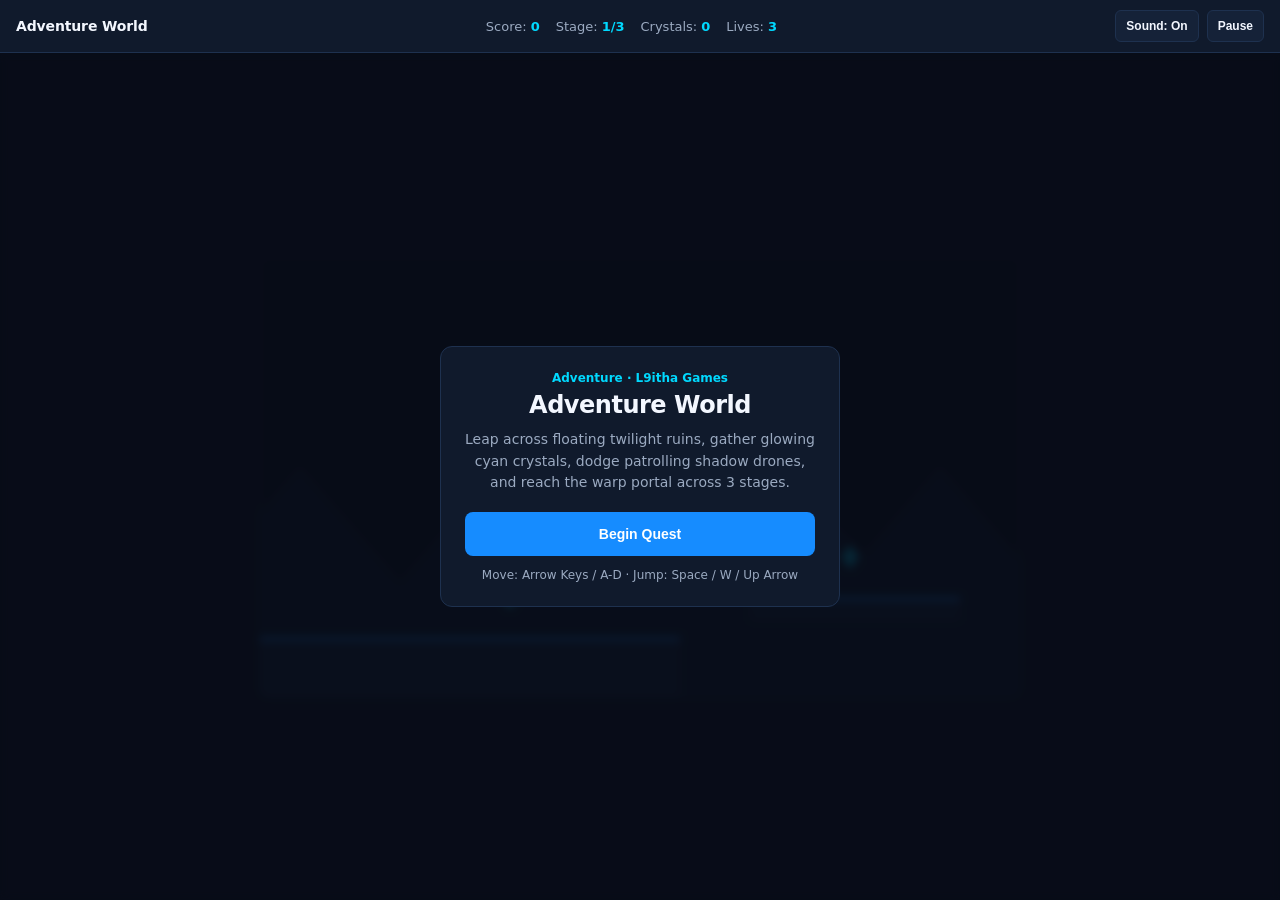
<file: adventure-world/index.html>
<!doctype html>
<html lang="en">
<head>
  <meta charset="UTF-8" />
  <meta name="viewport" content="width=device-width, initial-scale=1.0, maximum-scale=1.0, user-scalable=no" />
  <title>Adventure World – L9itha Games</title>
  <link rel="stylesheet" href="../shared/l9itha-game-base.css" />
</head>
<body>
  <div class="game-shell">
    <header class="game-hud">
      <div class="hud-brand">Adventure World</div>
      <div class="hud-stats">
        <span>Score:<strong id="scoreEl" class="hud-stat-value">0</strong></span>
        <span>Stage:<strong id="stageEl" class="hud-stat-value">1/3</strong></span>
        <span>Crystals:<strong id="crystalEl" class="hud-stat-value">0</strong></span>
        <span>Lives:<strong id="livesEl" class="hud-stat-value">3</strong></span>
      </div>
      <div class="hud-actions">
        <button id="muteBtn" class="hud-btn" type="button">Sound: On</button>
        <button id="pauseBtn" class="hud-btn" type="button">Pause</button>
      </div>
    </header>

    <main class="stage-wrap">
      <canvas id="gameCanvas" class="game-canvas" width="760" height="440" aria-label="Adventure World platformer canvas"></canvas>

      <div id="startOverlay" class="overlay">
        <div class="overlay-card">
          <div class="overlay-kicker">Adventure · L9itha Games</div>
          <h1 class="overlay-title">Adventure World</h1>
          <p class="overlay-desc">
            Leap across floating twilight ruins, gather glowing cyan crystals, dodge patrolling shadow drones, and reach the warp portal across 3 stages.
          </p>
          <button id="startBtn" class="btn-primary" type="button">Begin Quest</button>
          <p class="controls-hint">Move: Arrow Keys / A-D · Jump: Space / W / Up Arrow</p>
        </div>
      </div>

      <div id="overOverlay" class="overlay hidden">
        <div class="overlay-card">
          <div id="overKicker" class="overlay-kicker">Quest Complete</div>
          <h2 id="overTitle" class="overlay-title">Game Over</h2>
          <div class="overlay-score-box">
            <div>
              <div class="score-cell-label">Final Score</div>
              <div id="finalScoreEl" class="score-cell-val">0</div>
            </div>
            <div>
              <div class="score-cell-label">Best Score</div>
              <div id="finalBestEl" class="score-cell-val">0</div>
            </div>
          </div>
          <button id="restartBtn" class="btn-primary" type="button">Play Again</button>
        </div>
      </div>
    </main>

    <div class="touch-bar mobile-only" aria-label="Platformer touch controls">
      <button id="tLeft" class="touch-btn" type="button" style="flex:1;">◀ Left</button>
      <button id="tRight" class="touch-btn" type="button" style="flex:1;">Right ▶</button>
      <button id="tJump" class="touch-btn" type="button" style="flex:1.2;background:#168CFF;color:#fff;">Jump ▲</button>
    </div>
  </div>

  <script src="../shared/l9itha-sfx.js"></script>
  <script src="./game.js"></script>
</body>
</html>
</file>
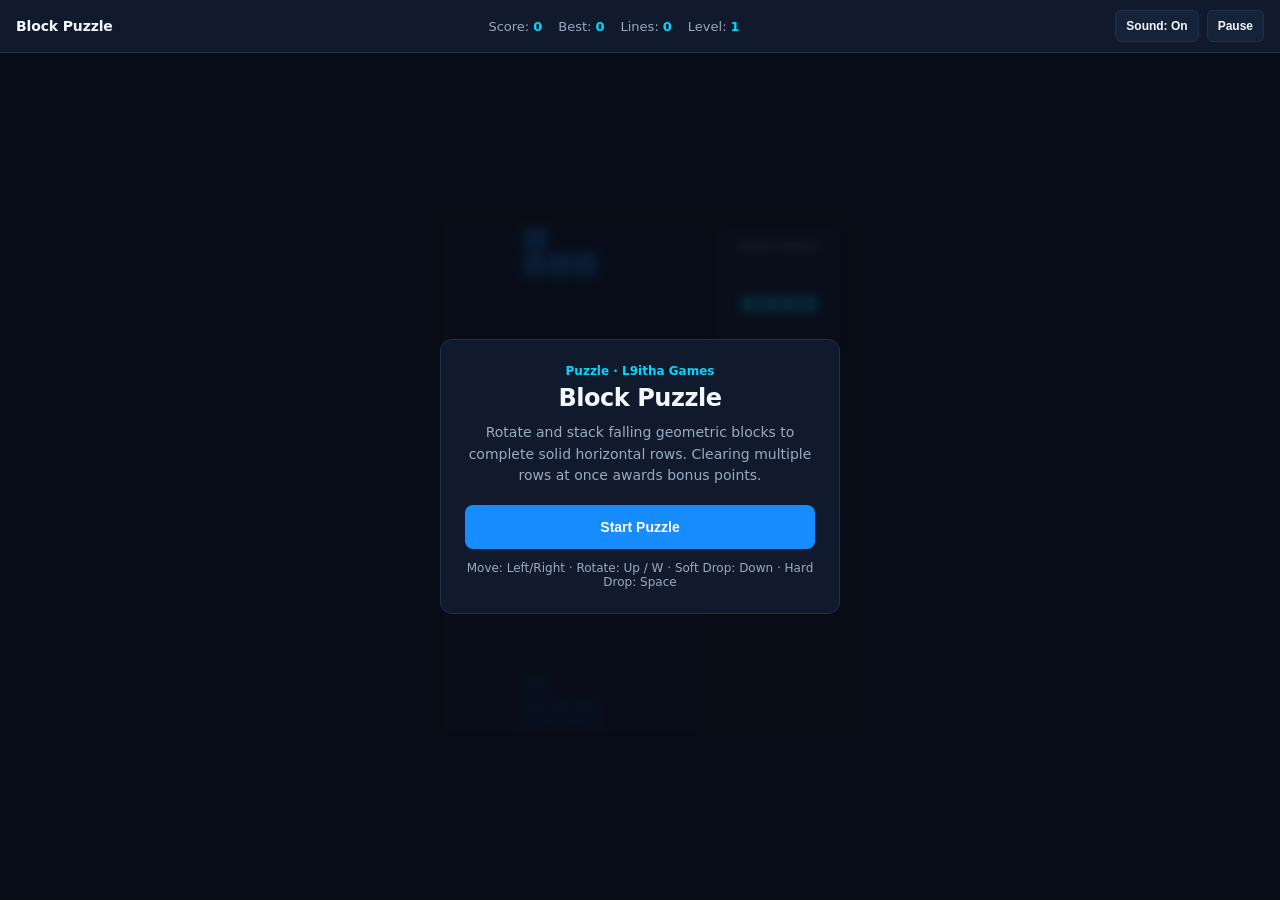
<file: block-puzzle/index.html>
<!doctype html>
<html lang="en">
<head>
  <meta charset="UTF-8" />
  <meta name="viewport" content="width=device-width, initial-scale=1.0, maximum-scale=1.0, user-scalable=no" />
  <title>Block Puzzle – L9itha Games</title>
  <link rel="stylesheet" href="../shared/l9itha-game-base.css" />
</head>
<body>
  <div class="game-shell">
    <header class="game-hud">
      <div class="hud-brand">Block Puzzle</div>
      <div class="hud-stats">
        <span>Score:<strong id="scoreEl" class="hud-stat-value">0</strong></span>
        <span>Best:<strong id="bestEl" class="hud-stat-value">0</strong></span>
        <span>Lines:<strong id="linesEl" class="hud-stat-value">0</strong></span>
        <span>Level:<strong id="levelEl" class="hud-stat-value">1</strong></span>
      </div>
      <div class="hud-actions">
        <button id="muteBtn" class="hud-btn" type="button">Sound: On</button>
        <button id="pauseBtn" class="hud-btn" type="button">Pause</button>
      </div>
    </header>

    <main class="stage-wrap">
      <canvas id="gameCanvas" class="game-canvas" width="440" height="540" aria-label="Block Puzzle canvas"></canvas>

      <div id="startOverlay" class="overlay">
        <div class="overlay-card">
          <div class="overlay-kicker">Puzzle · L9itha Games</div>
          <h1 class="overlay-title">Block Puzzle</h1>
          <p class="overlay-desc">
            Rotate and stack falling geometric blocks to complete solid horizontal rows. Clearing multiple rows at once awards bonus points.
          </p>
          <button id="startBtn" class="btn-primary" type="button">Start Puzzle</button>
          <p class="controls-hint">Move: Left/Right · Rotate: Up / W · Soft Drop: Down · Hard Drop: Space</p>
        </div>
      </div>

      <div id="overOverlay" class="overlay hidden">
        <div class="overlay-card">
          <div class="overlay-kicker">Grid Full</div>
          <h2 class="overlay-title">Game Over</h2>
          <div class="overlay-score-box">
            <div>
              <div class="score-cell-label">Final Score</div>
              <div id="finalScoreEl" class="score-cell-val">0</div>
            </div>
            <div>
              <div class="score-cell-label">Best Score</div>
              <div id="finalBestEl" class="score-cell-val">0</div>
            </div>
          </div>
          <button id="restartBtn" class="btn-primary" type="button">Play Again</button>
        </div>
      </div>
    </main>

    <div class="touch-bar mobile-only" aria-label="Block Puzzle touch controls">
      <button id="tLeft" class="touch-btn" type="button">◀</button>
      <button id="tRotate" class="touch-btn" type="button">Rotate</button>
      <button id="tDown" class="touch-btn" type="button">▼</button>
      <button id="tDrop" class="touch-btn" type="button">Drop</button>
      <button id="tRight" class="touch-btn" type="button">▶</button>
    </div>
  </div>

  <script src="../shared/l9itha-sfx.js"></script>
  <script src="./game.js"></script>
</body>
</html>
</file>
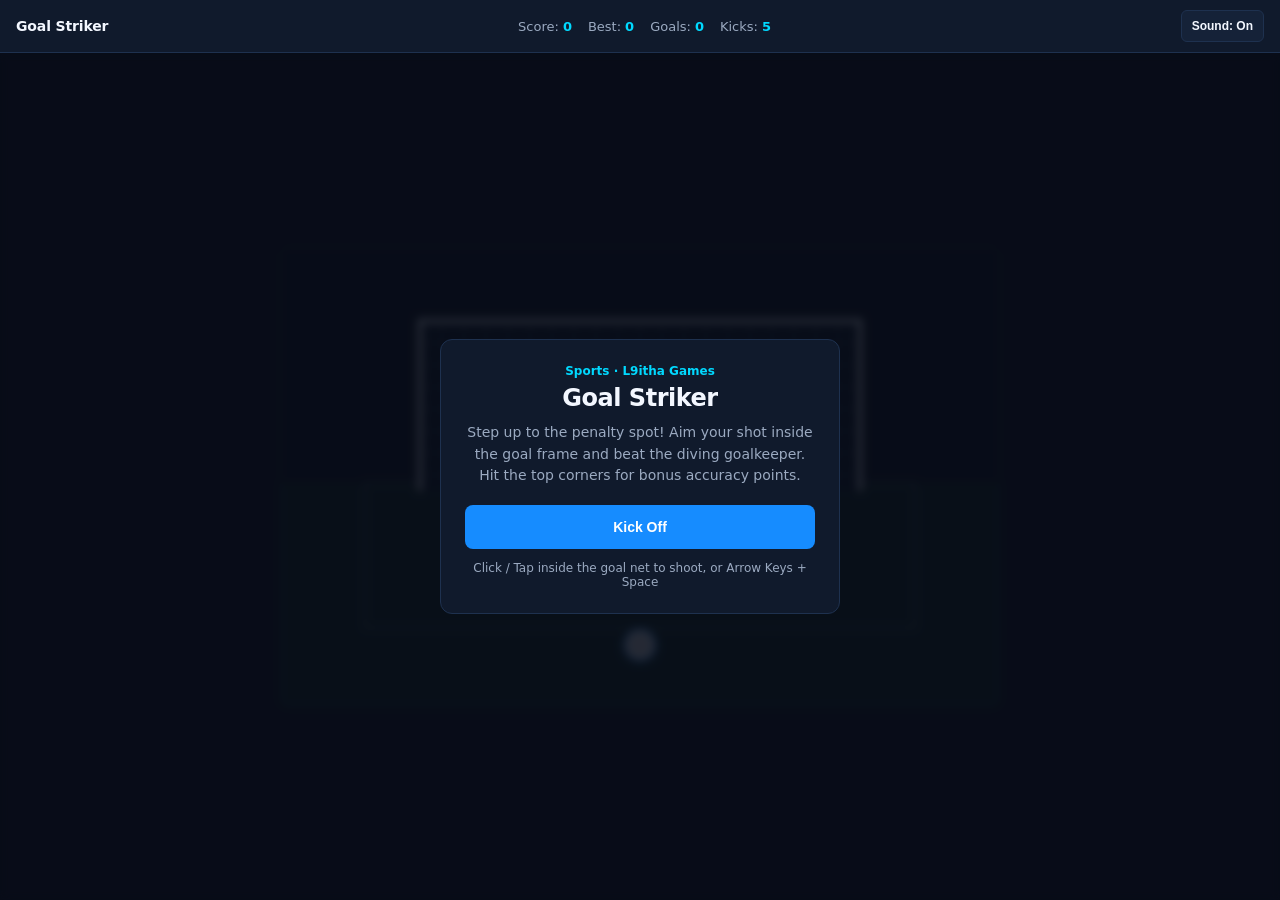
<file: goal-striker/index.html>
<!doctype html>
<html lang="en">
<head>
  <meta charset="UTF-8" />
  <meta name="viewport" content="width=device-width, initial-scale=1.0, maximum-scale=1.0, user-scalable=no" />
  <title>Goal Striker – L9itha Games</title>
  <link rel="stylesheet" href="../shared/l9itha-game-base.css" />
</head>
<body>
  <div class="game-shell">
    <header class="game-hud">
      <div class="hud-brand">Goal Striker</div>
      <div class="hud-stats">
        <span>Score:<strong id="scoreEl" class="hud-stat-value">0</strong></span>
        <span>Best:<strong id="bestEl" class="hud-stat-value">0</strong></span>
        <span>Goals:<strong id="goalsEl" class="hud-stat-value">0</strong></span>
        <span>Kicks:<strong id="kicksEl" class="hud-stat-value">5</strong></span>
      </div>
      <div class="hud-actions">
        <button id="muteBtn" class="hud-btn" type="button">Sound: On</button>
      </div>
    </header>

    <main class="stage-wrap">
      <canvas id="gameCanvas" class="game-canvas" width="720" height="460" aria-label="Goal Striker penalty shootout canvas"></canvas>

      <div id="startOverlay" class="overlay">
        <div class="overlay-card">
          <div class="overlay-kicker">Sports · L9itha Games</div>
          <h1 class="overlay-title">Goal Striker</h1>
          <p class="overlay-desc">
            Step up to the penalty spot! Aim your shot inside the goal frame and beat the diving goalkeeper. Hit the top corners for bonus accuracy points.
          </p>
          <button id="startBtn" class="btn-primary" type="button">Kick Off</button>
          <p class="controls-hint">Click / Tap inside the goal net to shoot, or Arrow Keys + Space</p>
        </div>
      </div>

      <div id="overOverlay" class="overlay hidden">
        <div class="overlay-card">
          <div class="overlay-kicker">Full Time</div>
          <h2 class="overlay-title">Shootout Complete</h2>
          <div class="overlay-score-box">
            <div>
              <div class="score-cell-label">Final Score</div>
              <div id="finalScoreEl" class="score-cell-val">0</div>
            </div>
            <div>
              <div class="score-cell-label">Best Score</div>
              <div id="finalBestEl" class="score-cell-val">0</div>
            </div>
          </div>
          <button id="restartBtn" class="btn-primary" type="button">Play Again</button>
        </div>
      </div>
    </main>

    <div class="touch-bar mobile-only" aria-label="Shootout keyboard-style touch buttons">
      <button id="aimLeft" class="touch-btn" type="button">◀ Aim</button>
      <button id="shootBtn" class="touch-btn" type="button" style="flex:1;background:#168CFF;color:#fff;">Shoot Ball</button>
      <button id="aimRight" class="touch-btn" type="button">Aim ▶</button>
    </div>
  </div>

  <script src="../shared/l9itha-sfx.js"></script>
  <script src="./game.js"></script>
</body>
</html>
</file>
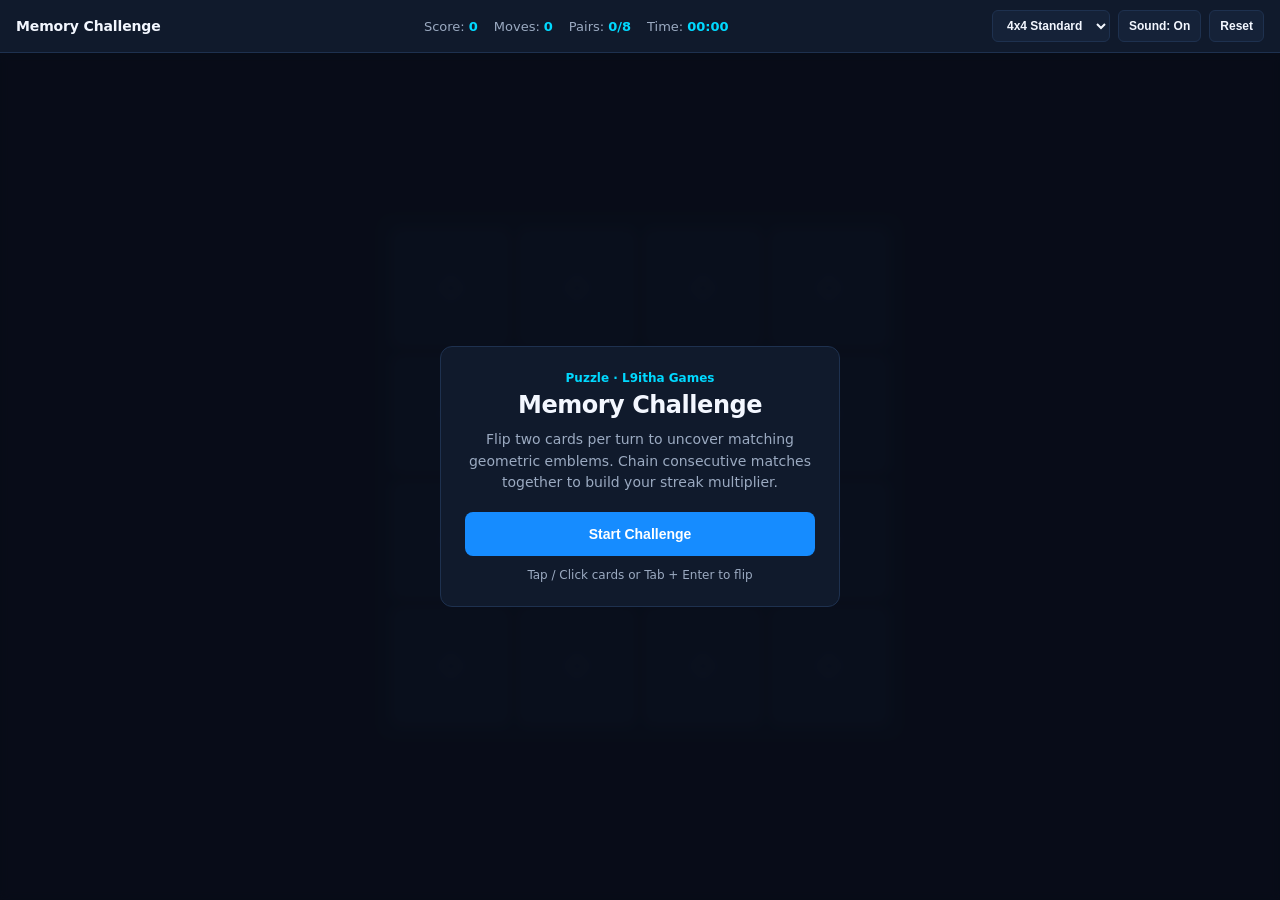
<file: memory-challenge/index.html>
<!doctype html>
<html lang="en">
<head>
  <meta charset="UTF-8" />
  <meta name="viewport" content="width=device-width, initial-scale=1.0, maximum-scale=1.0, user-scalable=no" />
  <title>Memory Challenge – L9itha Games</title>
  <link rel="stylesheet" href="../shared/l9itha-game-base.css" />
  <link rel="stylesheet" href="./style.css" />
</head>
<body>
  <div class="game-shell">
    <header class="game-hud">
      <div class="hud-brand">Memory Challenge</div>
      <div class="hud-stats">
        <span>Score:<strong id="scoreEl" class="hud-stat-value">0</strong></span>
        <span>Moves:<strong id="movesEl" class="hud-stat-value">0</strong></span>
        <span>Pairs:<strong id="pairsEl" class="hud-stat-value">0/8</strong></span>
        <span>Time:<strong id="timeEl" class="hud-stat-value">00:00</strong></span>
      </div>
      <div class="hud-actions">
        <select id="diffSelect" class="hud-btn" aria-label="Grid difficulty">
          <option value="6">4x3 Easy</option>
          <option value="8" selected>4x4 Standard</option>
          <option value="12">6x4 Pro</option>
        </select>
        <button id="muteBtn" class="hud-btn" type="button">Sound: On</button>
        <button id="resetBtn" class="hud-btn" type="button">Reset</button>
      </div>
    </header>

    <main class="stage-wrap">
      <div id="cardGrid" class="memory-grid" aria-label="Memory cards grid"></div>

      <div id="startOverlay" class="overlay">
        <div class="overlay-card">
          <div class="overlay-kicker">Puzzle · L9itha Games</div>
          <h1 class="overlay-title">Memory Challenge</h1>
          <p class="overlay-desc">
            Flip two cards per turn to uncover matching geometric emblems. Chain consecutive matches together to build your streak multiplier.
          </p>
          <button id="startBtn" class="btn-primary" type="button">Start Challenge</button>
          <p class="controls-hint">Tap / Click cards or Tab + Enter to flip</p>
        </div>
      </div>

      <div id="winOverlay" class="overlay hidden">
        <div class="overlay-card">
          <div class="overlay-kicker">All Pairs Matched</div>
          <h2 class="overlay-title">Memory Cleared!</h2>
          <div class="overlay-score-box">
            <div>
              <div class="score-cell-label">Score</div>
              <div id="finalScoreEl" class="score-cell-val">0</div>
            </div>
            <div>
              <div class="score-cell-label">Moves</div>
              <div id="finalMovesEl" class="score-cell-val">0</div>
            </div>
          </div>
          <button id="restartBtn" class="btn-primary" type="button">Play Again</button>
        </div>
      </div>
    </main>
  </div>

  <script src="../shared/l9itha-sfx.js"></script>
  <script src="./game.js"></script>
</body>
</html>
</file>
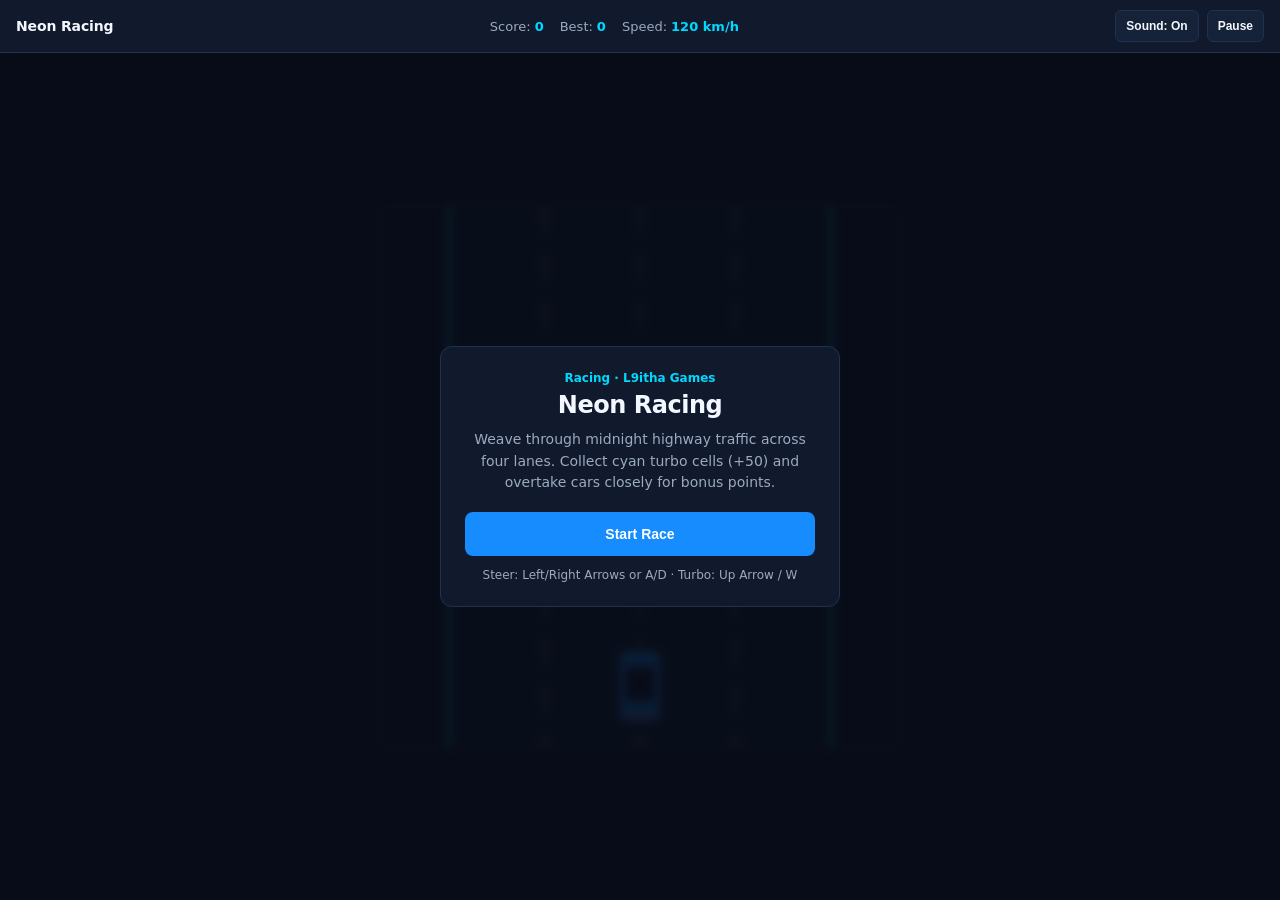
<file: neon-racing/index.html>
<!doctype html>
<html lang="en">
<head>
  <meta charset="UTF-8" />
  <meta name="viewport" content="width=device-width, initial-scale=1.0, maximum-scale=1.0, user-scalable=no" />
  <title>Neon Racing – L9itha Games</title>
  <link rel="stylesheet" href="../shared/l9itha-game-base.css" />
</head>
<body>
  <div class="game-shell">
    <header class="game-hud">
      <div class="hud-brand">Neon Racing</div>
      <div class="hud-stats">
        <span>Score:<strong id="scoreEl" class="hud-stat-value">0</strong></span>
        <span>Best:<strong id="bestEl" class="hud-stat-value">0</strong></span>
        <span>Speed:<strong id="speedEl" class="hud-stat-value">120 km/h</strong></span>
      </div>
      <div class="hud-actions">
        <button id="muteBtn" class="hud-btn" type="button">Sound: On</button>
        <button id="pauseBtn" class="hud-btn" type="button">Pause</button>
      </div>
    </header>

    <main class="stage-wrap">
      <canvas id="gameCanvas" class="game-canvas" width="520" height="540" aria-label="Neon Racing canvas"></canvas>

      <div id="startOverlay" class="overlay">
        <div class="overlay-card">
          <div class="overlay-kicker">Racing · L9itha Games</div>
          <h1 class="overlay-title">Neon Racing</h1>
          <p class="overlay-desc">
            Weave through midnight highway traffic across four lanes. Collect cyan turbo cells (+50) and overtake cars closely for bonus points.
          </p>
          <button id="startBtn" class="btn-primary" type="button">Start Race</button>
          <p class="controls-hint">Steer: Left/Right Arrows or A/D · Turbo: Up Arrow / W</p>
        </div>
      </div>

      <div id="overOverlay" class="overlay hidden">
        <div class="overlay-card">
          <div class="overlay-kicker">Crash Detected</div>
          <h2 class="overlay-title">Race Finished</h2>
          <div class="overlay-score-box">
            <div>
              <div class="score-cell-label">Final Score</div>
              <div id="finalScoreEl" class="score-cell-val">0</div>
            </div>
            <div>
              <div class="score-cell-label">Best Score</div>
              <div id="finalBestEl" class="score-cell-val">0</div>
            </div>
          </div>
          <button id="restartBtn" class="btn-primary" type="button">Race Again</button>
        </div>
      </div>
    </main>

    <div class="touch-bar mobile-only" aria-label="Touch controls">
      <button id="leftTouch" class="touch-btn" type="button" style="flex:1;">◀ Steer Left</button>
      <button id="boostTouch" class="touch-btn" type="button">Turbo</button>
      <button id="rightTouch" class="touch-btn" type="button" style="flex:1;">Steer Right ▶</button>
    </div>
  </div>

  <script src="../shared/l9itha-sfx.js"></script>
  <script src="./game.js"></script>
</body>
</html>
</file>
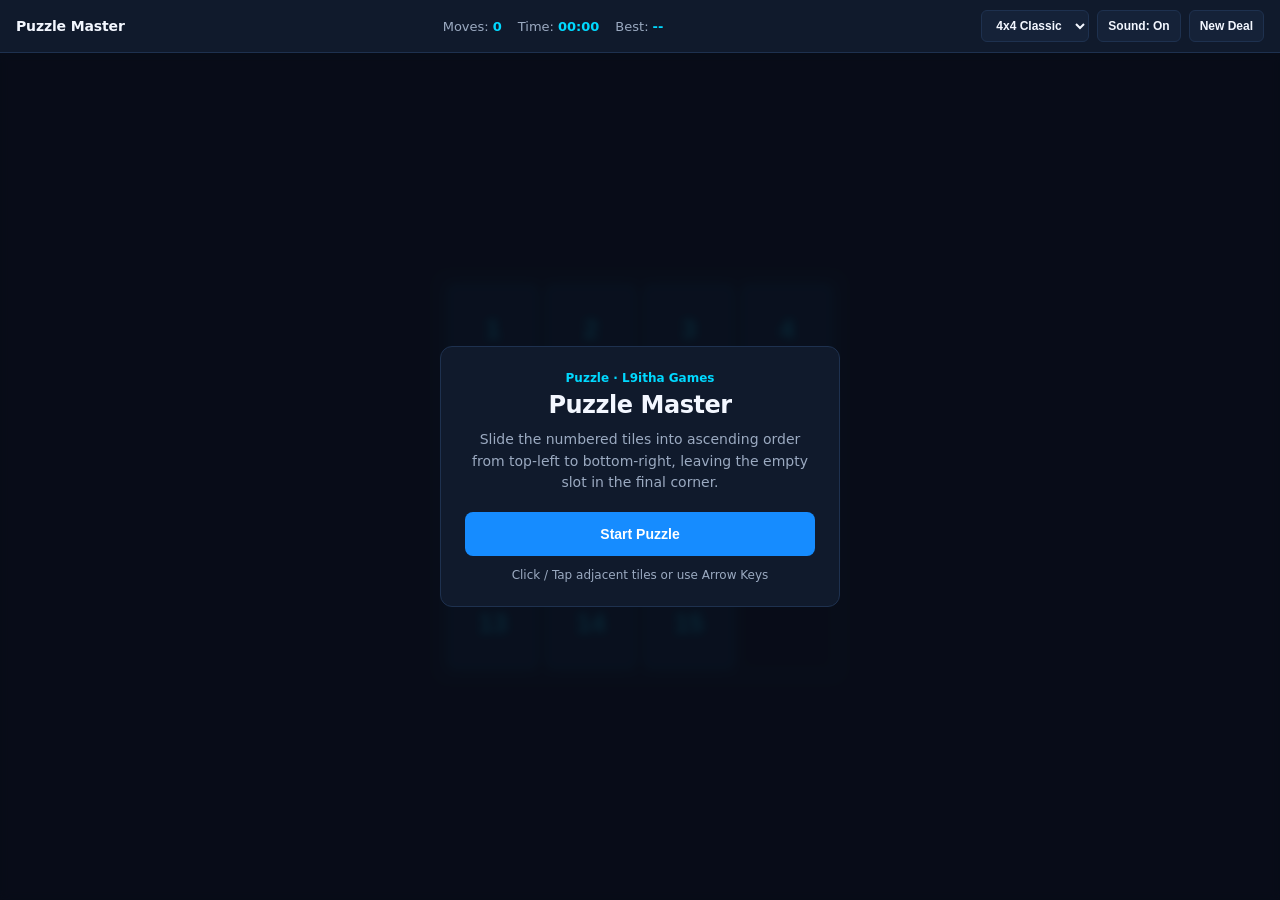
<file: puzzle-master/index.html>
<!doctype html>
<html lang="en">
<head>
  <meta charset="UTF-8" />
  <meta name="viewport" content="width=device-width, initial-scale=1.0, maximum-scale=1.0, user-scalable=no" />
  <title>Puzzle Master – L9itha Games</title>
  <link rel="stylesheet" href="../shared/l9itha-game-base.css" />
  <link rel="stylesheet" href="./style.css" />
</head>
<body>
  <div class="game-shell">
    <header class="game-hud">
      <div class="hud-brand">Puzzle Master</div>
      <div class="hud-stats">
        <span>Moves:<strong id="movesEl" class="hud-stat-value">0</strong></span>
        <span>Time:<strong id="timeEl" class="hud-stat-value">00:00</strong></span>
        <span>Best:<strong id="bestEl" class="hud-stat-value">--</strong></span>
      </div>
      <div class="hud-actions">
        <select id="sizeSelect" class="hud-btn" aria-label="Grid size">
          <option value="3">3x3 Easy</option>
          <option value="4" selected>4x4 Classic</option>
          <option value="5">5x5 Expert</option>
        </select>
        <button id="muteBtn" class="hud-btn" type="button">Sound: On</button>
        <button id="shuffleBtn" class="hud-btn" type="button">New Deal</button>
      </div>
    </header>

    <main class="stage-wrap">
      <div id="board" class="puzzle-board" role="grid" aria-label="Sliding number puzzle board"></div>

      <div id="startOverlay" class="overlay">
        <div class="overlay-card">
          <div class="overlay-kicker">Puzzle · L9itha Games</div>
          <h1 class="overlay-title">Puzzle Master</h1>
          <p class="overlay-desc">
            Slide the numbered tiles into ascending order from top-left to bottom-right, leaving the empty slot in the final corner.
          </p>
          <button id="startBtn" class="btn-primary" type="button">Start Puzzle</button>
          <p class="controls-hint">Click / Tap adjacent tiles or use Arrow Keys</p>
        </div>
      </div>

      <div id="winOverlay" class="overlay hidden">
        <div class="overlay-card">
          <div class="overlay-kicker">Board Solved</div>
          <h2 class="overlay-title">Puzzle Complete!</h2>
          <div class="overlay-score-box">
            <div>
              <div class="score-cell-label">Moves</div>
              <div id="finalMovesEl" class="score-cell-val">0</div>
            </div>
            <div>
              <div class="score-cell-label">Time</div>
              <div id="finalTimeEl" class="score-cell-val">00:00</div>
            </div>
          </div>
          <button id="restartBtn" class="btn-primary" type="button">Play Again</button>
        </div>
      </div>
    </main>
  </div>

  <script src="../shared/l9itha-sfx.js"></script>
  <script src="./game.js"></script>
</body>
</html>
</file>
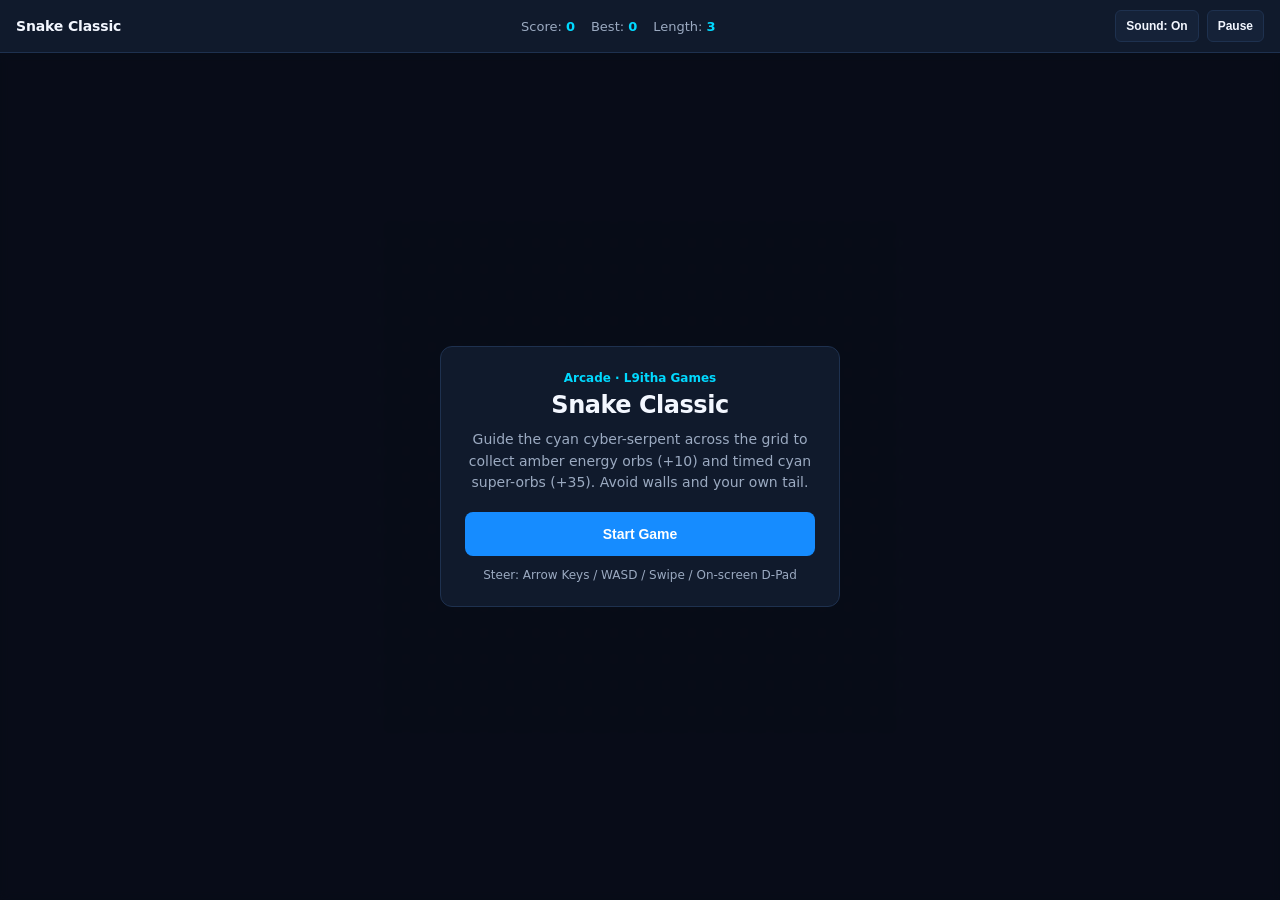
<file: snake-classic/index.html>
<!doctype html>
<html lang="en">
<head>
  <meta charset="UTF-8" />
  <meta name="viewport" content="width=device-width, initial-scale=1.0, maximum-scale=1.0, user-scalable=no" />
  <title>Snake Classic – L9itha Games</title>
  <link rel="stylesheet" href="../shared/l9itha-game-base.css" />
</head>
<body>
  <div class="game-shell">
    <header class="game-hud">
      <div class="hud-brand">Snake Classic</div>
      <div class="hud-stats">
        <span>Score:<strong id="scoreEl" class="hud-stat-value">0</strong></span>
        <span>Best:<strong id="bestEl" class="hud-stat-value">0</strong></span>
        <span>Length:<strong id="lenEl" class="hud-stat-value">3</strong></span>
      </div>
      <div class="hud-actions">
        <button id="muteBtn" class="hud-btn" type="button">Sound: On</button>
        <button id="pauseBtn" class="hud-btn" type="button">Pause</button>
      </div>
    </header>

    <main class="stage-wrap">
      <canvas id="gameCanvas" class="game-canvas" width="520" height="520" aria-label="Snake Classic canvas"></canvas>

      <div id="startOverlay" class="overlay">
        <div class="overlay-card">
          <div class="overlay-kicker">Arcade · L9itha Games</div>
          <h1 class="overlay-title">Snake Classic</h1>
          <p class="overlay-desc">
            Guide the cyan cyber-serpent across the grid to collect amber energy orbs (+10) and timed cyan super-orbs (+35). Avoid walls and your own tail.
          </p>
          <button id="startBtn" class="btn-primary" type="button">Start Game</button>
          <p class="controls-hint">Steer: Arrow Keys / WASD / Swipe / On-screen D-Pad</p>
        </div>
      </div>

      <div id="overOverlay" class="overlay hidden">
        <div class="overlay-card">
          <div class="overlay-kicker">Run Ended</div>
          <h2 class="overlay-title">Game Over</h2>
          <div class="overlay-score-box">
            <div>
              <div class="score-cell-label">Final Score</div>
              <div id="finalScoreEl" class="score-cell-val">0</div>
            </div>
            <div>
              <div class="score-cell-label">Best Score</div>
              <div id="finalBestEl" class="score-cell-val">0</div>
            </div>
          </div>
          <button id="restartBtn" class="btn-primary" type="button">Play Again</button>
        </div>
      </div>
    </main>

    <div class="touch-bar mobile-only" aria-label="Directional touch controls">
      <button id="btnLeft" class="touch-btn" type="button">◀</button>
      <button id="btnUp" class="touch-btn" type="button">▲</button>
      <button id="btnDown" class="touch-btn" type="button">▼</button>
      <button id="btnRight" class="touch-btn" type="button">▶</button>
    </div>
  </div>

  <script src="../shared/l9itha-sfx.js"></script>
  <script src="./game.js"></script>
</body>
</html>
</file>
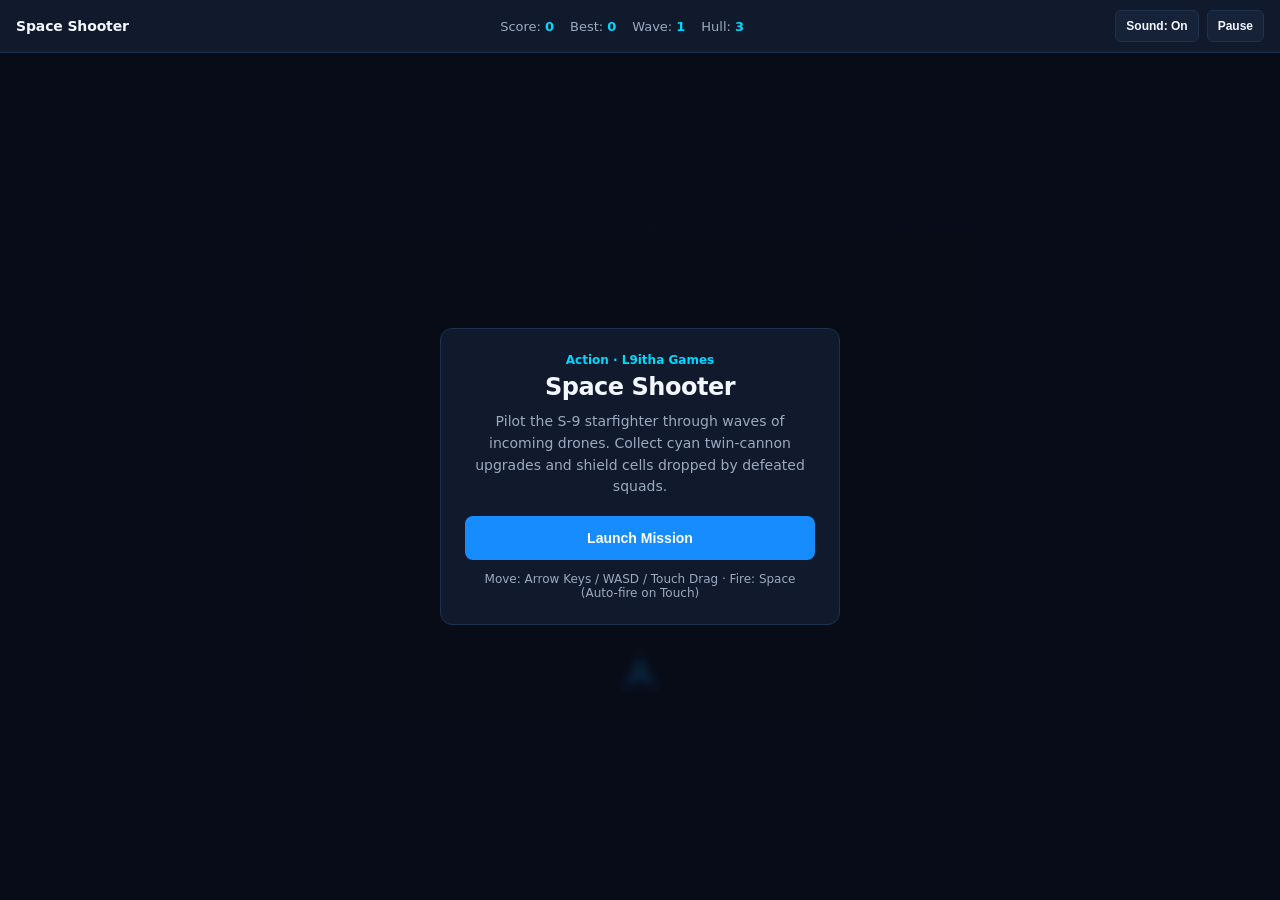
<file: space-shooter/index.html>
<!doctype html>
<html lang="en">
<head>
  <meta charset="UTF-8" />
  <meta name="viewport" content="width=device-width, initial-scale=1.0, maximum-scale=1.0, user-scalable=no" />
  <title>Space Shooter – L9itha Games</title>
  <link rel="stylesheet" href="../shared/l9itha-game-base.css" />
</head>
<body>
  <div class="game-shell">
    <header class="game-hud">
      <div class="hud-brand">Space Shooter</div>
      <div class="hud-stats">
        <span>Score:<strong id="scoreEl" class="hud-stat-value">0</strong></span>
        <span>Best:<strong id="bestEl" class="hud-stat-value">0</strong></span>
        <span>Wave:<strong id="waveEl" class="hud-stat-value">1</strong></span>
        <span>Hull:<strong id="hpEl" class="hud-stat-value">3</strong></span>
      </div>
      <div class="hud-actions">
        <button id="muteBtn" class="hud-btn" type="button">Sound: On</button>
        <button id="pauseBtn" class="hud-btn" type="button">Pause</button>
      </div>
    </header>

    <main class="stage-wrap">
      <canvas id="gameCanvas" class="game-canvas" width="680" height="500" aria-label="Space Shooter canvas"></canvas>

      <div id="startOverlay" class="overlay">
        <div class="overlay-card">
          <div class="overlay-kicker">Action · L9itha Games</div>
          <h1 class="overlay-title">Space Shooter</h1>
          <p class="overlay-desc">
            Pilot the S-9 starfighter through waves of incoming drones. Collect cyan twin-cannon upgrades and shield cells dropped by defeated squads.
          </p>
          <button id="startBtn" class="btn-primary" type="button">Launch Mission</button>
          <p class="controls-hint">Move: Arrow Keys / WASD / Touch Drag · Fire: Space (Auto-fire on Touch)</p>
        </div>
      </div>

      <div id="overOverlay" class="overlay hidden">
        <div class="overlay-card">
          <div class="overlay-kicker">Hull Breached</div>
          <h2 class="overlay-title">Mission Over</h2>
          <div class="overlay-score-box">
            <div>
              <div class="score-cell-label">Final Score</div>
              <div id="finalScoreEl" class="score-cell-val">0</div>
            </div>
            <div>
              <div class="score-cell-label">Best Score</div>
              <div id="finalBestEl" class="score-cell-val">0</div>
            </div>
          </div>
          <button id="restartBtn" class="btn-primary" type="button">Play Again</button>
        </div>
      </div>
    </main>

    <div class="touch-bar mobile-only" aria-label="Touch controls">
      <button id="leftTouch" class="touch-btn" type="button" style="flex:1;">◀ Left</button>
      <button id="fireTouch" class="touch-btn" type="button" style="flex:1;">Fire Laser</button>
      <button id="rightTouch" class="touch-btn" type="button" style="flex:1;">Right ▶</button>
    </div>
  </div>

  <script src="../shared/l9itha-sfx.js"></script>
  <script src="./game.js"></script>
</body>
</html>
</file>
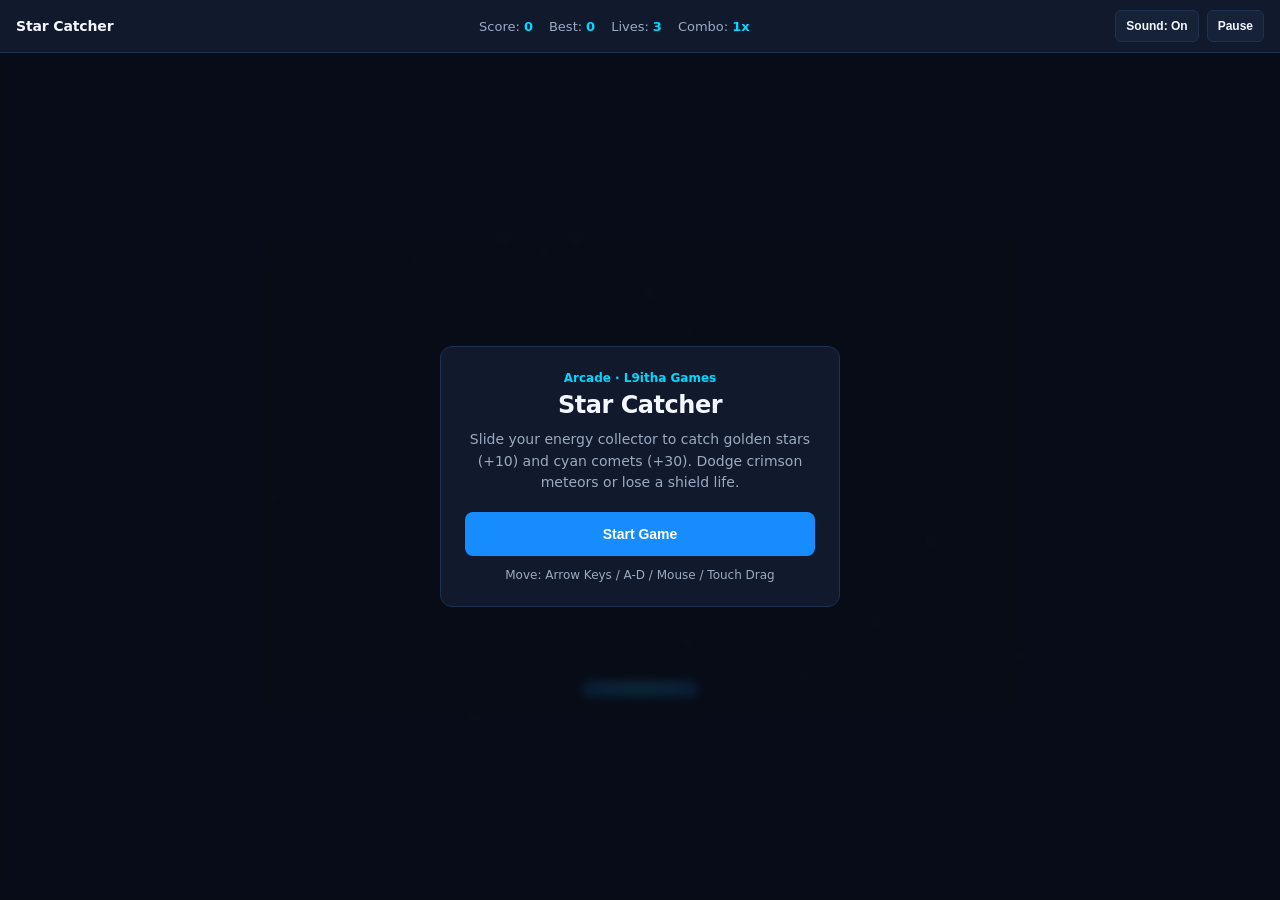
<file: star-catcher/index.html>
<!doctype html>
<html lang="en">
<head>
  <meta charset="UTF-8" />
  <meta name="viewport" content="width=device-width, initial-scale=1.0, maximum-scale=1.0, user-scalable=no" />
  <title>Star Catcher – L9itha Games</title>
  <link rel="stylesheet" href="../shared/l9itha-game-base.css" />
</head>
<body>
  <div class="game-shell">
    <header class="game-hud">
      <div class="hud-brand">Star Catcher</div>
      <div class="hud-stats">
        <span>Score:<strong id="scoreEl" class="hud-stat-value">0</strong></span>
        <span>Best:<strong id="bestEl" class="hud-stat-value">0</strong></span>
        <span>Lives:<strong id="livesEl" class="hud-stat-value">3</strong></span>
        <span>Combo:<strong id="comboEl" class="hud-stat-value">1x</strong></span>
      </div>
      <div class="hud-actions">
        <button id="muteBtn" class="hud-btn" type="button">Sound: On</button>
        <button id="pauseBtn" class="hud-btn" type="button">Pause</button>
      </div>
    </header>

    <main class="stage-wrap">
      <canvas id="gameCanvas" class="game-canvas" width="760" height="480" aria-label="Star Catcher canvas"></canvas>

      <div id="startOverlay" class="overlay">
        <div class="overlay-card">
          <div class="overlay-kicker">Arcade · L9itha Games</div>
          <h1 class="overlay-title">Star Catcher</h1>
          <p class="overlay-desc">
            Slide your energy collector to catch golden stars (+10) and cyan comets (+30). Dodge crimson meteors or lose a shield life.
          </p>
          <button id="startBtn" class="btn-primary" type="button">Start Game</button>
          <p class="controls-hint">Move: Arrow Keys / A-D / Mouse / Touch Drag</p>
        </div>
      </div>

      <div id="overOverlay" class="overlay hidden">
        <div class="overlay-card">
          <div class="overlay-kicker">Session Complete</div>
          <h2 class="overlay-title">Game Over</h2>
          <div class="overlay-score-box">
            <div>
              <div class="score-cell-label">Final Score</div>
              <div id="finalScoreEl" class="score-cell-val">0</div>
            </div>
            <div>
              <div class="score-cell-label">Best Score</div>
              <div id="finalBestEl" class="score-cell-val">0</div>
            </div>
          </div>
          <button id="restartBtn" class="btn-primary" type="button">Play Again</button>
        </div>
      </div>
    </main>

    <div class="touch-bar mobile-only" aria-label="Touch controls">
      <button id="leftTouch" class="touch-btn" type="button" style="flex:1;max-width:160px;">◀ Left</button>
      <button id="rightTouch" class="touch-btn" type="button" style="flex:1;max-width:160px;">Right ▶</button>
    </div>
  </div>

  <script src="../shared/l9itha-sfx.js"></script>
  <script src="./game.js"></script>
</body>
</html>
</file>
<file: shared/l9itha-game-base.css>
:root {
  --bg: #080D18;
  --surface: #101A2C;
  --surface-elevated: #152238;
  --border: #1E314F;
  --blue: #168CFF;
  --cyan: #00D9FF;
  --text: #F3F7FF;
  --muted: #9BAAC1;
  --danger: #F43F5E;
  --amber: #F59E0B;
  --emerald: #10B981;
}

* {
  box-sizing: border-box;
  margin: 0;
  padding: 0;
  -webkit-tap-highlight-color: transparent;
}

html,
body {
  width: 100%;
  height: 100%;
  overflow: hidden;
  background-color: var(--bg);
  color: var(--text);
  font-family: system-ui, -apple-system, 'Segoe UI', Roboto, sans-serif;
  user-select: none;
  -webkit-user-select: none;
}

.game-shell {
  display: flex;
  flex-direction: column;
  width: 100%;
  height: 100%;
  background: var(--bg);
}

.game-hud {
  display: flex;
  align-items: center;
  justify-content: space-between;
  gap: 12px;
  padding: 10px 16px;
  background: var(--surface);
  border-bottom: 1px solid var(--border);
  flex-shrink: 0;
  min-height: 48px;
}

.hud-brand {
  font-weight: 700;
  font-size: 14px;
  letter-spacing: -0.01em;
  color: var(--text);
  white-space: nowrap;
}

.hud-stats {
  display: flex;
  align-items: center;
  gap: 16px;
  font-variant-numeric: tabular-nums;
  font-size: 13px;
  color: var(--muted);
}

.hud-stat-value {
  color: var(--cyan);
  font-weight: 700;
  margin-left: 4px;
}

.hud-actions {
  display: flex;
  align-items: center;
  gap: 8px;
}

.hud-btn {
  background: var(--surface-elevated);
  color: var(--text);
  border: 1px solid var(--border);
  border-radius: 6px;
  padding: 6px 10px;
  font-size: 12px;
  font-weight: 600;
  cursor: pointer;
  min-height: 32px;
  white-space: nowrap;
  transition: background-color 150ms ease, border-color 150ms ease;
}

.hud-btn:hover {
  background: #1B2C47;
  border-color: var(--blue);
}

.hud-btn:focus-visible,
.btn-primary:focus-visible,
.touch-btn:focus-visible {
  outline: 2px solid var(--cyan);
  outline-offset: 2px;
}

.stage-wrap {
  position: relative;
  flex: 1 1 auto;
  min-height: 0;
  display: flex;
  align-items: center;
  justify-content: center;
  overflow: hidden;
  padding: 8px;
}

canvas.game-canvas {
  display: block;
  max-width: 100%;
  max-height: 100%;
  background: #060A13;
  border: 1px solid var(--border);
  border-radius: 8px;
  touch-action: none;
}

.overlay {
  position: absolute;
  inset: 0;
  background: rgba(8, 13, 24, 0.88);
  backdrop-filter: blur(4px);
  display: flex;
  align-items: center;
  justify-content: center;
  padding: 16px;
  z-index: 20;
}

.overlay.hidden {
  display: none;
}

.overlay-card {
  width: 100%;
  max-width: 400px;
  background: var(--surface);
  border: 1px solid var(--border);
  border-radius: 12px;
  padding: 24px;
  text-align: center;
}

.overlay-kicker {
  font-size: 12px;
  font-weight: 600;
  color: var(--cyan);
  margin-bottom: 6px;
}

.overlay-title {
  font-size: 24px;
  font-weight: 800;
  color: var(--text);
  margin-bottom: 10px;
  letter-spacing: -0.02em;
}

.overlay-desc {
  font-size: 14px;
  line-height: 1.55;
  color: var(--muted);
  margin-bottom: 18px;
}

.overlay-score-box {
  display: grid;
  grid-template-columns: 1fr 1fr;
  gap: 10px;
  margin-bottom: 18px;
  padding: 12px;
  background: var(--bg);
  border: 1px solid var(--border);
  border-radius: 8px;
}

.score-cell-label {
  font-size: 11px;
  color: var(--muted);
  margin-bottom: 2px;
}

.score-cell-val {
  font-size: 20px;
  font-weight: 700;
  color: var(--cyan);
  font-variant-numeric: tabular-nums;
}

.btn-primary {
  display: inline-flex;
  align-items: center;
  justify-content: center;
  width: 100%;
  min-height: 44px;
  padding: 10px 20px;
  background: var(--blue);
  color: #FFFFFF;
  font-size: 14px;
  font-weight: 700;
  border: none;
  border-radius: 8px;
  cursor: pointer;
  transition: background-color 150ms ease, transform 120ms ease;
}

.btn-primary:hover {
  background: #0D79E6;
}

.btn-primary:active {
  transform: scale(0.98);
}

.controls-hint {
  margin-top: 12px;
  font-size: 12px;
  color: var(--muted);
}

.touch-bar {
  display: flex;
  align-items: center;
  justify-content: center;
  gap: 10px;
  padding: 8px 12px 10px;
  background: var(--surface);
  border-top: 1px solid var(--border);
  flex-shrink: 0;
}

.touch-btn {
  min-width: 56px;
  min-height: 44px;
  padding: 8px 14px;
  background: var(--surface-elevated);
  color: var(--text);
  border: 1px solid var(--border);
  border-radius: 8px;
  font-size: 14px;
  font-weight: 700;
  cursor: pointer;
  touch-action: manipulation;
  display: inline-flex;
  align-items: center;
  justify-content: center;
}

.touch-btn:active,
.touch-btn.active {
  background: var(--blue);
  border-color: var(--cyan);
  color: #FFFFFF;
}

@media (min-width: 769px) and (pointer: fine) {
  .touch-bar.mobile-only {
    display: none;
  }
}

@media (max-width: 540px) {
  .hud-brand {
    display: none;
  }
  .game-hud {
    padding: 8px 12px;
  }
  .hud-stats {
    gap: 10px;
    font-size: 12px;
  }
}
</file>
<file: memory-challenge/style.css>
.memory-grid {
  display: grid;
  gap: 10px;
  width: min(94vw, 520px);
  max-height: calc(100% - 12px);
  padding: 12px;
  background: #0D1626;
  border: 1px solid var(--border);
  border-radius: 12px;
}

.mem-card {
  position: relative;
  aspect-ratio: 1 / 1;
  min-height: 44px;
  border-radius: 8px;
  border: 1px solid #24395C;
  background: #14223B;
  color: var(--text);
  cursor: pointer;
  display: flex;
  align-items: center;
  justify-content: center;
  font-size: clamp(20px, 4vw, 30px);
  font-weight: 700;
  transition: transform 160ms cubic-bezier(0.16, 1, 0.3, 1), background-color 150ms ease, border-color 150ms ease;
}

.mem-card:hover:not(:disabled) {
  border-color: var(--blue);
  background: #1A2C4D;
}

.mem-card:focus-visible {
  outline: 2px solid var(--cyan);
  outline-offset: 2px;
}

.mem-card .card-back {
  width: 18px;
  height: 18px;
  border-radius: 4px;
  border: 2px solid #2D4A78;
  transform: rotate(45deg);
}

.mem-card.flipped {
  background: #0B1930;
  border-color: var(--cyan);
  color: var(--cyan);
  transform: scale(0.98);
}

.mem-card.matched {
  background: #0F2B28;
  border-color: var(--emerald);
  color: var(--emerald);
  cursor: default;
}
</file>
<file: puzzle-master/style.css>
.puzzle-board {
  display: grid;
  gap: 8px;
  padding: 12px;
  width: min(88vw, 410px);
  height: min(88vw, 410px);
  max-height: calc(100% - 16px);
  aspect-ratio: 1 / 1;
  background: #0D1626;
  border: 1px solid var(--border);
  border-radius: 12px;
}

.puzzle-tile {
  display: flex;
  align-items: center;
  justify-content: center;
  border-radius: 8px;
  border: 1px solid #24395C;
  background: #14223B;
  color: var(--text);
  font-size: clamp(18px, 4.5vw, 26px);
  font-weight: 800;
  font-variant-numeric: tabular-nums;
  cursor: pointer;
  transition: transform 140ms cubic-bezier(0.16, 1, 0.3, 1), background-color 140ms ease, border-color 140ms ease;
}

.puzzle-tile:hover {
  background: #1B2E50;
  border-color: var(--blue);
}

.puzzle-tile.correct {
  background: #102B4A;
  border-color: rgba(0, 217, 255, 0.45);
  color: var(--cyan);
}

.puzzle-tile.empty {
  background: #080D18;
  border: 1px dashed #1D2C45;
  cursor: default;
}

.puzzle-tile.empty:hover {
  background: #080D18;
  border-color: #1D2C45;
}
</file>
